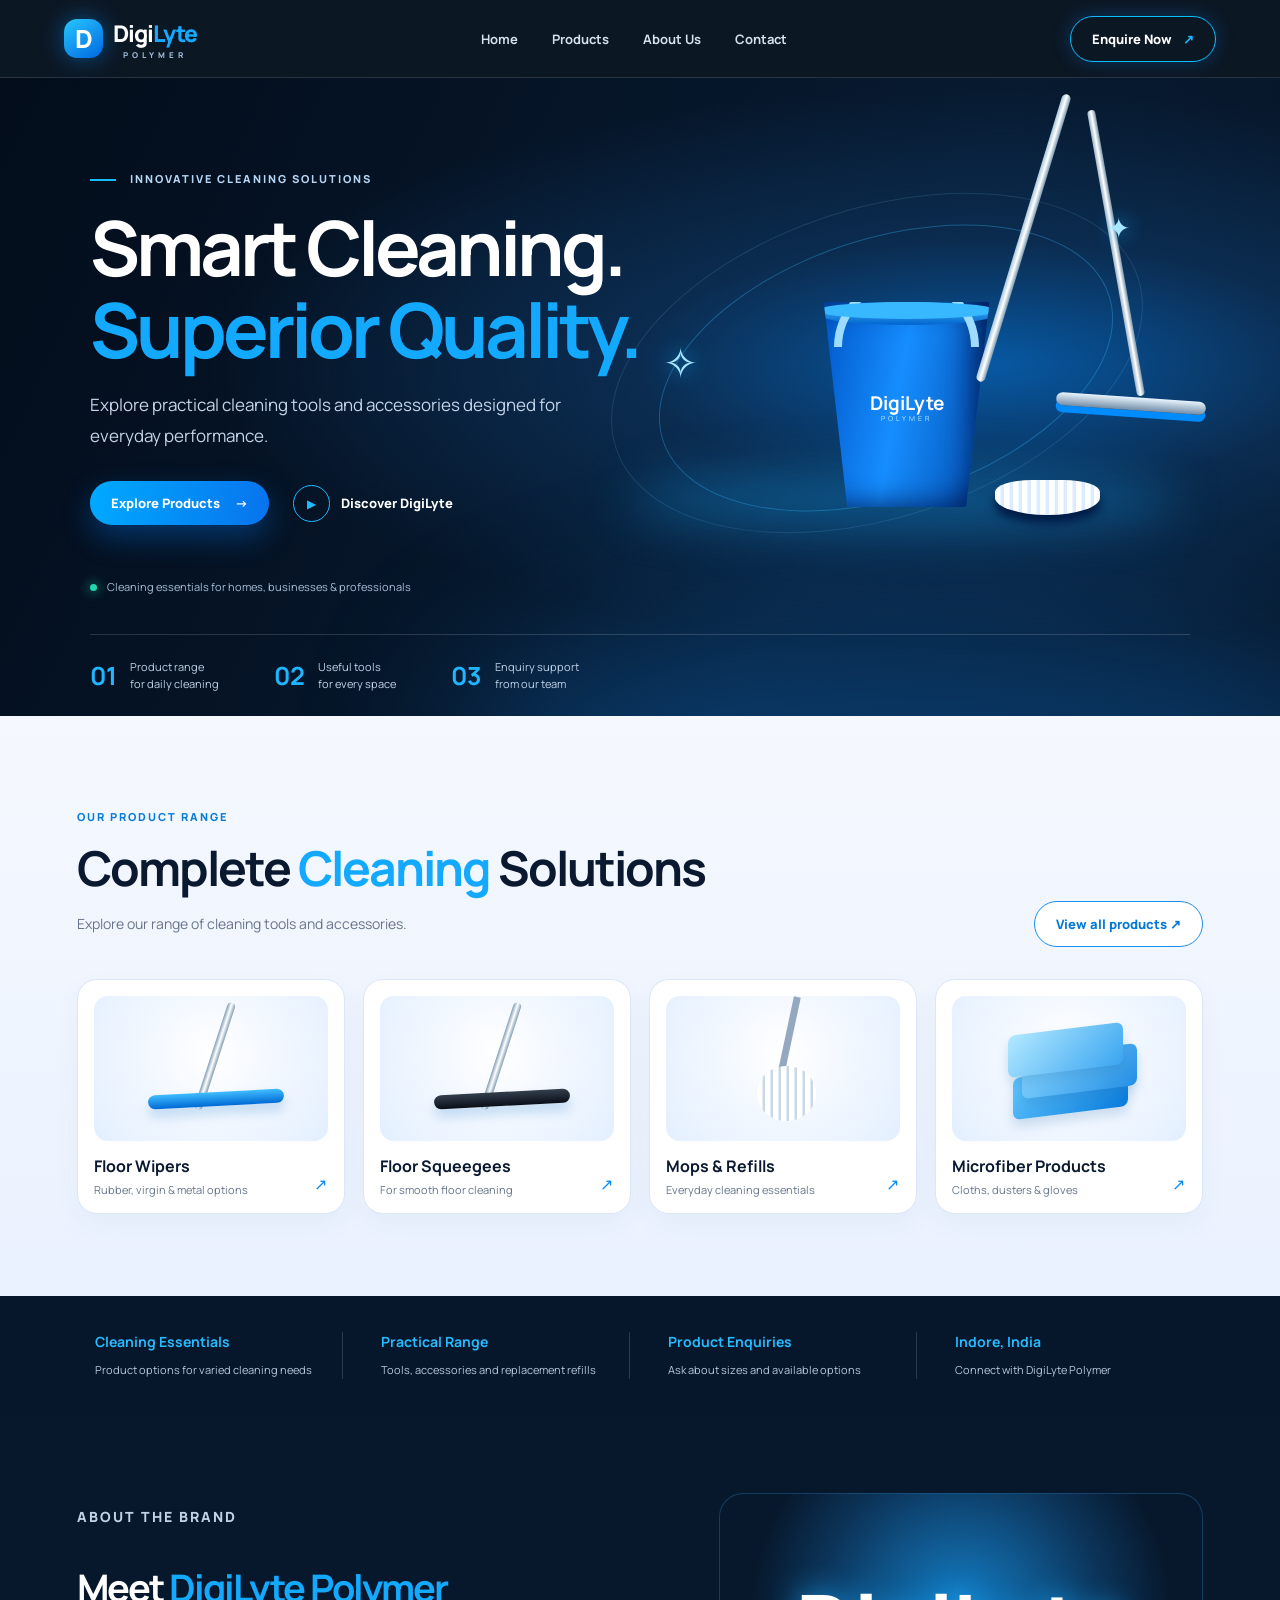
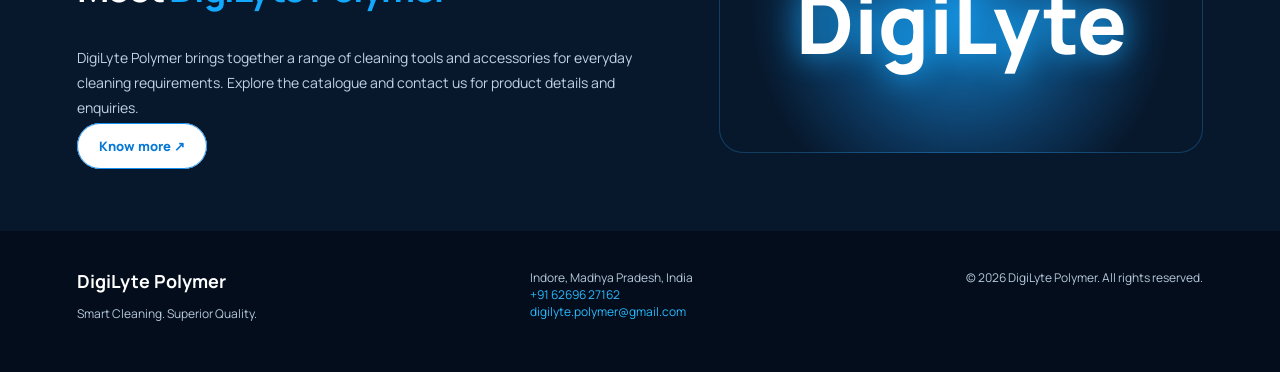
<file: index.html>
<!doctype html><html lang="en"><head><meta charset="utf-8"><meta name="viewport" content="width=device-width,initial-scale=1"><title>Home | DigiLyte Polymer</title><link rel="preconnect" href="https://fonts.googleapis.com"><link href="https://fonts.googleapis.com/css2?family=Manrope:wght@400;500;600;700;800&display=swap" rel="stylesheet"><link rel="stylesheet" href="style.css"></head><body><header class="site-header"><a class="brand" href="index.html"><span class="brand-mark">D</span><span>Digi<span>Lyte</span><small>POLYMER</small></span></a><button class="menu-toggle" aria-label="Open menu">☰</button><nav class="nav"><a href="index.html">Home</a><a href="products.html">Products</a><a href="about.html">About Us</a><a href="contact.html">Contact</a></nav><a class="header-cta" href="contact.html">Enquire Now <b>↗</b></a></header><main><section class="hero"><div class="hero-copy"><p class="eyebrow"><i></i> INNOVATIVE CLEANING SOLUTIONS</p><h1>Smart Cleaning.<br><em>Superior Quality.</em></h1><p class="hero-lead">Explore practical cleaning tools and accessories designed for everyday performance.</p><div class="actions"><a class="btn btn-primary" href="products.html">Explore Products <b>→</b></a><a class="text-link" href="about.html"><span class="play">▶</span> Discover DigiLyte</a></div><div class="hero-note"><span class="pulse"></span> Cleaning essentials for homes, businesses & professionals</div></div><div class="hero-art"><div class="orbit orbit-one"></div><div class="orbit orbit-two"></div><div class="floor-shadow"></div><div class="bucket"><div class="bucket-handle"></div><div class="bucket-rim"></div><strong>DigiLyte</strong><small>POLYMER</small></div><div class="mop-stick"></div><div class="mop-head"></div><div class="squeegee-stick"></div><div class="squeegee-head"></div><div class="spark s1">✦</div><div class="spark s2">✧</div></div><div class="hero-stats"><div><b>01</b><span>Product range<br>for daily cleaning</span></div><div><b>02</b><span>Useful tools<br>for every space</span></div><div><b>03</b><span>Enquiry support<br>from our team</span></div></div></section>
<section class="section products-preview"><div class="section-heading"><div><p class="eyebrow blue">OUR PRODUCT RANGE</p><h2>Complete <em>Cleaning</em> Solutions</h2><p class="muted">Explore our range of cleaning tools and accessories.</p></div><a class="outline-btn" href="products.html">View all products ↗</a></div><div class="product-grid">
<a class="product-card" href="products.html#floor-wipers"><div class="product-visual"><div class="tool-handle"></div><div class="tool-head"></div></div><h3>Floor Wipers</h3><p>Rubber, virgin & metal options</p><span class="card-arrow">↗</span></a>
<a class="product-card" href="products.html#squeegees"><div class="product-visual"><div class="tool-handle"></div><div class="tool-head dark"></div></div><h3>Floor Squeegees</h3><p>For smooth floor cleaning</p><span class="card-arrow">↗</span></a>
<a class="product-card" href="products.html#mops"><div class="product-visual"><div class="mop-pole"></div><div class="mop-yarn"></div></div><h3>Mops & Refills</h3><p>Everyday cleaning essentials</p><span class="card-arrow">↗</span></a>
<a class="product-card" href="products.html#microfiber"><div class="product-visual visual-cloth"><div class="cloth c1"></div><div class="cloth c2"></div><div class="cloth c3"></div></div><h3>Microfiber Products</h3><p>Cloths, dusters & gloves</p><span class="card-arrow">↗</span></a></div></section>
<section class="feature-band"><div><b>Cleaning Essentials</b><span>Product options for varied cleaning needs</span></div><div><b>Practical Range</b><span>Tools, accessories and replacement refills</span></div><div><b>Product Enquiries</b><span>Ask about sizes and available options</span></div><div><b>Indore, India</b><span>Connect with DigiLyte Polymer</span></div></section>
<section class="about-strip"><div><p class="eyebrow">ABOUT THE BRAND</p><h2>Meet <em>DigiLyte Polymer</em></h2><p>DigiLyte Polymer brings together a range of cleaning tools and accessories for everyday cleaning requirements. Explore the catalogue and contact us for product details and enquiries.</p><a class="outline-btn" href="about.html">Know more ↗</a></div><div class="about-art"><span>DigiLyte</span></div></section></main><footer class="footer"><div><strong>DigiLyte Polymer</strong><p>Smart Cleaning. Superior Quality.</p></div><div>Indore, Madhya Pradesh, India<br><a href="tel:+916269627162">+91 62696 27162</a><br><a href="mailto:digilyte.polymer@gmail.com">digilyte.polymer@gmail.com</a></div><div>© 2026 DigiLyte Polymer. All rights reserved.</div></footer><script src="script.js"></script></body></html>
</file>
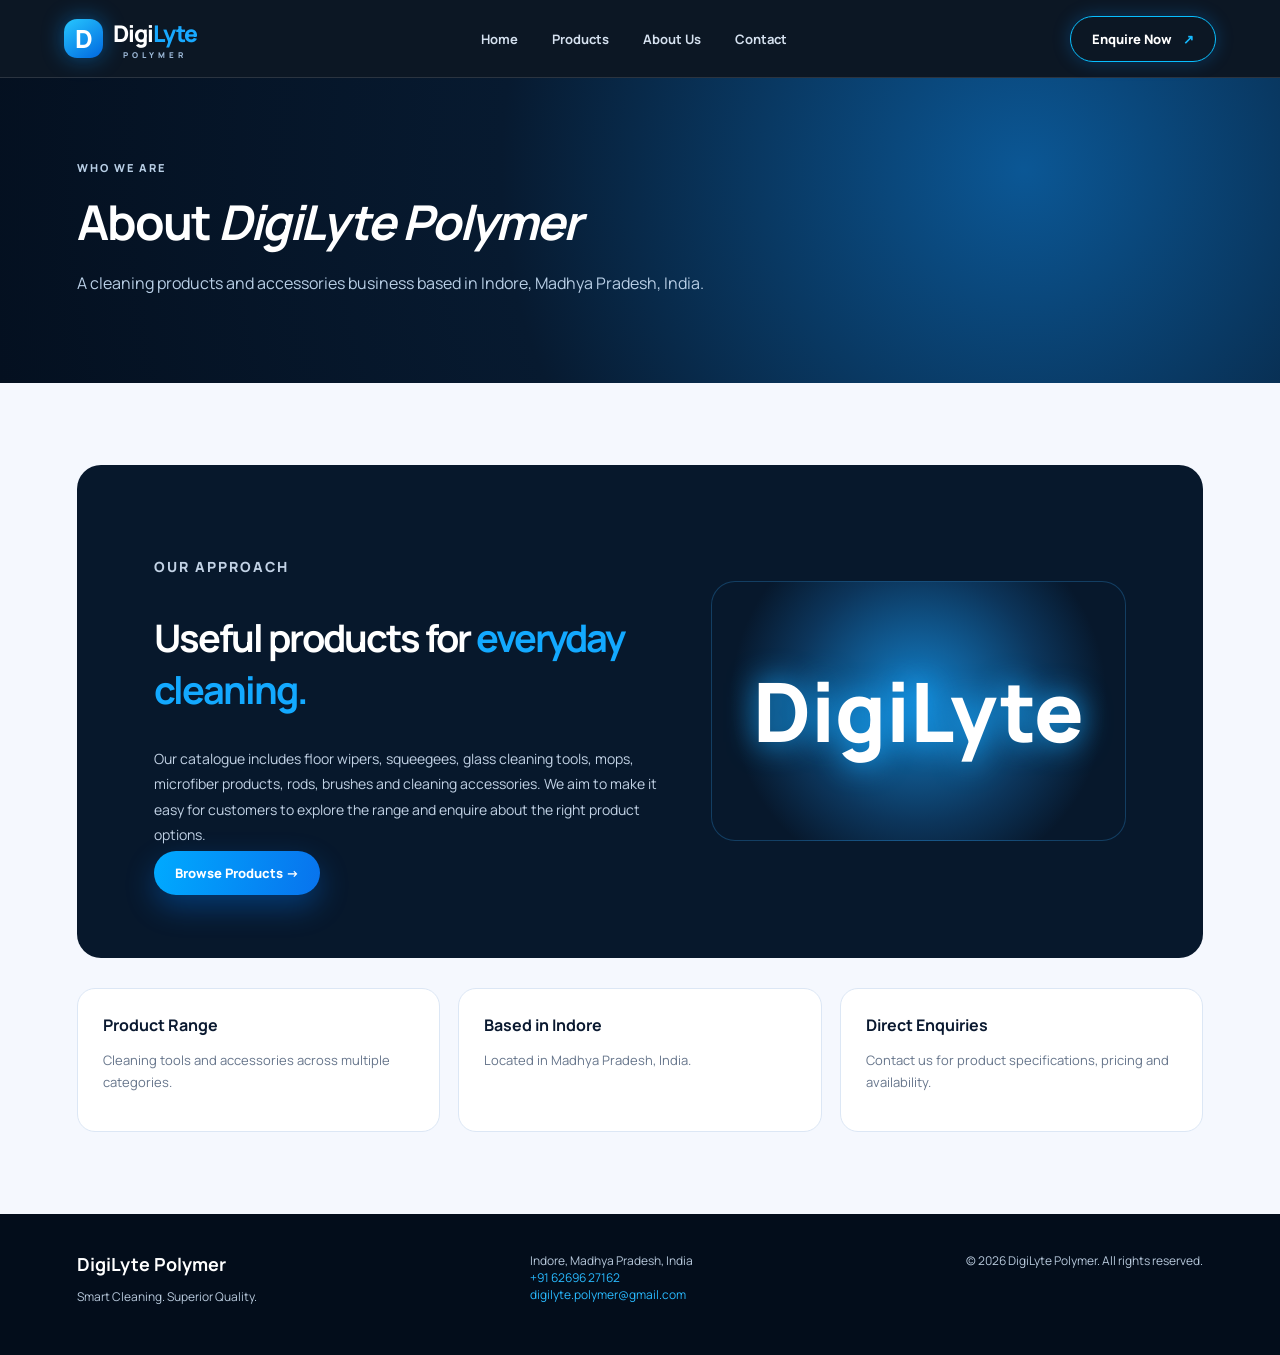
<file: about.html>
<!doctype html><html lang="en"><head><meta charset="utf-8"><meta name="viewport" content="width=device-width,initial-scale=1"><title>About Us | DigiLyte Polymer</title><link rel="preconnect" href="https://fonts.googleapis.com"><link href="https://fonts.googleapis.com/css2?family=Manrope:wght@400;500;600;700;800&display=swap" rel="stylesheet"><link rel="stylesheet" href="style.css"></head><body><header class="site-header"><a class="brand" href="index.html"><span class="brand-mark">D</span><span>Digi<span>Lyte</span><small>POLYMER</small></span></a><button class="menu-toggle" aria-label="Open menu">☰</button><nav class="nav"><a href="index.html">Home</a><a href="products.html">Products</a><a href="about.html">About Us</a><a href="contact.html">Contact</a></nav><a class="header-cta" href="contact.html">Enquire Now <b>↗</b></a></header><main><section class="page-intro"><p class="eyebrow">WHO WE ARE</p><h1>About <em>DigiLyte Polymer</em></h1><p>A cleaning products and accessories business based in Indore, Madhya Pradesh, India.</p></section><section class="section"><div class="about-strip" style="border-radius:24px"><div><p class="eyebrow">OUR APPROACH</p><h2>Useful products for <em>everyday cleaning.</em></h2><p>Our catalogue includes floor wipers, squeegees, glass cleaning tools, mops, microfiber products, rods, brushes and cleaning accessories. We aim to make it easy for customers to explore the range and enquire about the right product options.</p><a class="btn btn-primary" href="products.html">Browse Products →</a></div><div class="about-art"><span>DigiLyte</span></div></div><div class="info-grid"><div class="info-card"><b>Product Range</b><p>Cleaning tools and accessories across multiple categories.</p></div><div class="info-card"><b>Based in Indore</b><p>Located in Madhya Pradesh, India.</p></div><div class="info-card"><b>Direct Enquiries</b><p>Contact us for product specifications, pricing and availability.</p></div></div></section></main><footer class="footer"><div><strong>DigiLyte Polymer</strong><p>Smart Cleaning. Superior Quality.</p></div><div>Indore, Madhya Pradesh, India<br><a href="tel:+916269627162">+91 62696 27162</a><br><a href="mailto:digilyte.polymer@gmail.com">digilyte.polymer@gmail.com</a></div><div>© 2026 DigiLyte Polymer. All rights reserved.</div></footer><script src="script.js"></script></body></html>
</file>
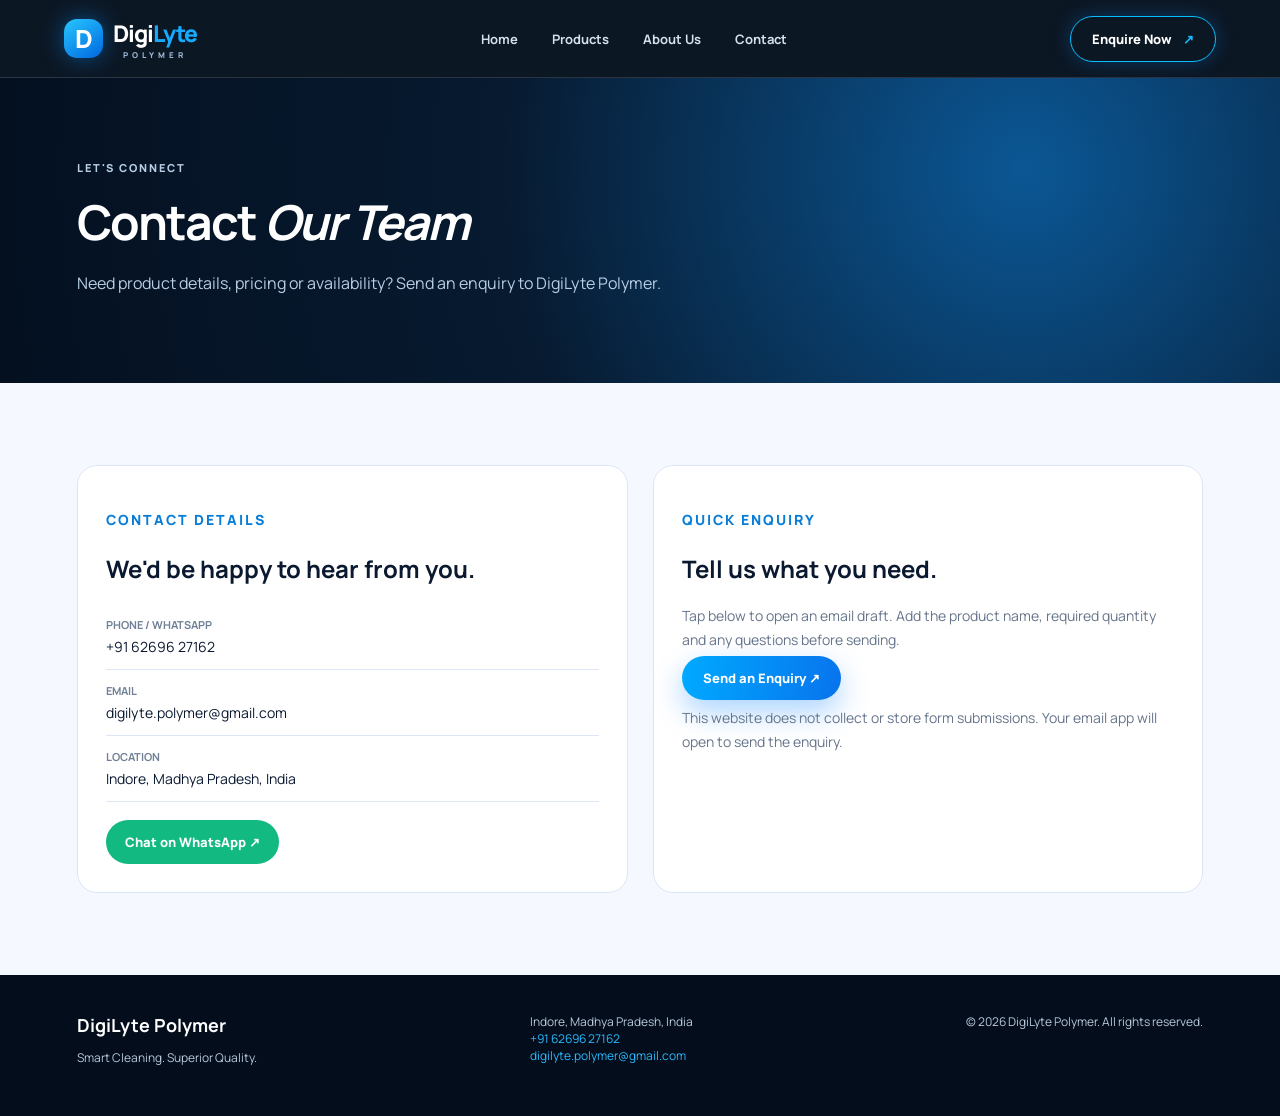
<file: contact.html>
<!doctype html><html lang="en"><head><meta charset="utf-8"><meta name="viewport" content="width=device-width,initial-scale=1"><title>Contact | DigiLyte Polymer</title><link rel="preconnect" href="https://fonts.googleapis.com"><link href="https://fonts.googleapis.com/css2?family=Manrope:wght@400;500;600;700;800&display=swap" rel="stylesheet"><link rel="stylesheet" href="style.css"></head><body><header class="site-header"><a class="brand" href="index.html"><span class="brand-mark">D</span><span>Digi<span>Lyte</span><small>POLYMER</small></span></a><button class="menu-toggle" aria-label="Open menu">☰</button><nav class="nav"><a href="index.html">Home</a><a href="products.html">Products</a><a href="about.html">About Us</a><a href="contact.html">Contact</a></nav><a class="header-cta" href="contact.html">Enquire Now <b>↗</b></a></header><main><section class="page-intro"><p class="eyebrow">LET'S CONNECT</p><h1>Contact <em>Our Team</em></h1><p>Need product details, pricing or availability? Send an enquiry to DigiLyte Polymer.</p></section><section class="section"><div class="contact-layout"><div class="contact-card"><p class="eyebrow blue">CONTACT DETAILS</p><h2>We'd be happy to hear from you.</h2><div class="contact-line"><b>PHONE / WHATSAPP</b><a href="tel:+916269627162">+91 62696 27162</a></div><div class="contact-line"><b>EMAIL</b><a href="mailto:digilyte.polymer@gmail.com">digilyte.polymer@gmail.com</a></div><div class="contact-line"><b>LOCATION</b>Indore, Madhya Pradesh, India</div><a class="whatsapp" href="https://wa.me/916269627162?text=Hello%20DigiLyte%20Polymer%2C%20I%20want%20to%20enquire%20about%20your%20products." target="_blank" rel="noopener">Chat on WhatsApp ↗</a></div><div class="contact-card"><p class="eyebrow blue">QUICK ENQUIRY</p><h2>Tell us what you need.</h2><p>Tap below to open an email draft. Add the product name, required quantity and any questions before sending.</p><a class="btn btn-primary" href="mailto:digilyte.polymer@gmail.com?subject=Product%20Enquiry%20-%20DigiLyte%20Polymer&body=Hello%20DigiLyte%20Polymer%2C%0A%0AI%20would%20like%20to%20enquire%20about%3A%0A%0AProduct%3A%0AQuantity%3A%0ACity%3A%0A%0AThank%20you.">Send an Enquiry ↗</a><p class="small-note">This website does not collect or store form submissions. Your email app will open to send the enquiry.</p></div></div></section></main><footer class="footer"><div><strong>DigiLyte Polymer</strong><p>Smart Cleaning. Superior Quality.</p></div><div>Indore, Madhya Pradesh, India<br><a href="tel:+916269627162">+91 62696 27162</a><br><a href="mailto:digilyte.polymer@gmail.com">digilyte.polymer@gmail.com</a></div><div>© 2026 DigiLyte Polymer. All rights reserved.</div></footer><script src="script.js"></script></body></html>
</file>
<file: style.css>
:root{--navy:#061426;--navy2:#0a2340;--blue:#078df2;--cyan:#19c6ff;--ink:#0a1930;--muted:#66758b;--pale:#eef5ff;--line:#dce7f5;--white:#fff}
*{box-sizing:border-box}html{scroll-behavior:smooth}body{margin:0;font-family:Manrope,Arial,sans-serif;color:var(--ink);background:#f5f8fe}a{text-decoration:none;color:inherit}.site-header{height:78px;padding:0 max(5vw,24px);display:flex;align-items:center;justify-content:space-between;background:rgba(3,14,28,.96);color:#fff;position:sticky;top:0;z-index:10;border-bottom:1px solid #ffffff20;backdrop-filter:blur(16px)}.brand{display:flex;align-items:center;gap:10px;font-weight:800;font-size:23px;letter-spacing:-1px}.brand>span:last-child>span{color:#18a9ff}.brand small{display:block;font-size:8px;letter-spacing:4px;text-align:center;color:#9cb8d7}.brand-mark{width:39px;height:39px;border-radius:13px;background:linear-gradient(145deg,#27c7ff,#0067df);display:grid;place-items:center;font-size:25px;box-shadow:0 0 22px #078df277}.nav{display:flex;gap:34px;font-size:13px;font-weight:700;color:#d5e1ef}.nav a:hover,.nav a.active{color:#29baff}.header-cta,.btn,.outline-btn{border-radius:30px;padding:13px 21px;font-size:13px;font-weight:800}.header-cta{border:1px solid #08bfff;color:#fff;box-shadow:0 0 18px #008bff44}.header-cta b{color:#16baff;margin-left:8px}.menu-toggle{display:none;background:none;color:#fff;border:0;font-size:24px}.hero{min-height:600px;background:radial-gradient(ellipse at 77% 45%,#0759a4 0,#0b2c50 25%,transparent 56%),linear-gradient(115deg,#030d1b,#071a30 65%,#061426);color:white;position:relative;overflow:hidden;padding:82px max(7vw,26px) 0}.hero:after{content:"";position:absolute;inset:auto -10% -190px 35%;height:300px;background:#168fff44;filter:blur(80px);border-radius:50%}.hero-copy{max-width:580px;position:relative;z-index:2}.eyebrow{font-size:11px;letter-spacing:2px;font-weight:800;color:#b6d5f4}.eyebrow i{display:inline-block;width:26px;height:2px;background:#19baff;vertical-align:middle;margin-right:10px}.eyebrow.blue{color:#087dd8}.hero h1{font-size:clamp(42px,6vw,76px);line-height:1.08;letter-spacing:-4px;margin:20px 0}.hero h1 em,h2 em{font-style:normal;color:#13a9ff}.hero-lead{font-size:17px;line-height:1.8;color:#c4d4e8;max-width:490px}.actions{display:flex;gap:24px;align-items:center;margin-top:30px}.btn-primary{background:linear-gradient(100deg,#00aaff,#0873ed);color:white;box-shadow:0 12px 30px #007dff55}.btn b{margin-left:12px}.text-link{font-size:13px;font-weight:800}.play{display:inline-grid;place-items:center;width:37px;height:37px;border:1px solid #20b9ff;border-radius:50%;margin-right:8px;color:#21baff;font-size:11px}.hero-note{font-size:11px;color:#a8bfd8;margin-top:54px}.pulse{display:inline-block;width:7px;height:7px;background:#21d6ad;border-radius:50%;margin-right:8px;box-shadow:0 0 12px #21d6ad}.hero-art{position:absolute;right:5%;top:75px;width:48%;height:430px;z-index:1}.orbit{position:absolute;border:1px solid #39baff55;border-radius:50%;transform:rotate(-18deg)}.orbit-one{width:470px;height:260px;top:85px;left:8%}.orbit-two{width:550px;height:310px;top:55px;left:0;border-color:#8bdfff22}.floor-shadow{position:absolute;bottom:53px;left:4%;width:90%;height:60px;background:#16aaff55;filter:blur(25px);border-radius:50%}.bucket{position:absolute;bottom:76px;left:35%;width:180px;height:205px;background:linear-gradient(100deg,#0054c6,#168eff 45%,#0047a7);clip-path:polygon(4% 0,96% 0,83% 100%,17% 100%);border-radius:10px 10px 35px 35px;box-shadow:inset -22px 0 30px #001d58}.bucket:before{content:"";position:absolute;top:0;left:0;width:100%;height:23px;background:linear-gradient(#50c5ff,#0064ce);border-radius:50%}.bucket strong{position:absolute;top:88px;left:0;width:100%;text-align:center;color:#fff;font-size:19px}.bucket small{position:absolute;top:112px;left:0;width:100%;text-align:center;color:#bce9ff;font-size:7px;letter-spacing:3px}.bucket-handle{position:absolute;top:-25px;left:17px;width:145px;height:70px;border:8px solid #9ddcff;border-bottom:0;border-radius:80px 80px 0 0}.bucket-rim{position:absolute;top:0;width:100%;height:17px;background:#37b8ff;border-radius:50%}.mop-stick{position:absolute;bottom:195px;left:68%;height:300px;width:9px;background:linear-gradient(90deg,#a7c6d9,#fff,#7c9aaf);transform:rotate(17deg);border-radius:10px}.mop-head{position:absolute;bottom:68px;left:64%;width:105px;height:35px;background:repeating-linear-gradient(90deg,#fff 0 5px,#dcecff 6px 9px);border-radius:45% 45% 65% 65%;filter:drop-shadow(0 8px 5px #001a44)}.squeegee-stick{position:absolute;bottom:185px;left:83%;height:290px;width:8px;background:linear-gradient(90deg,#9bb3c8,#fff,#7a93a9);transform:rotate(-10deg);border-radius:8px}.squeegee-head{position:absolute;bottom:173px;left:74%;height:13px;width:150px;background:linear-gradient(#e8f5ff,#738da6);border-radius:8px;transform:rotate(4deg);box-shadow:0 7px 0 #008cff}.spark{position:absolute;color:#a6e7ff;font-size:28px;text-shadow:0 0 20px #13aaff}.s1{top:55px;right:14%}.s2{top:180px;left:10%;font-size:42px}.hero-stats{position:relative;z-index:3;display:flex;gap:55px;border-top:1px solid #ffffff26;margin-top:40px;padding:23px 0}.hero-stats div{display:flex;align-items:center;gap:13px}.hero-stats b{font-size:25px;color:#20b5ff}.hero-stats span{font-size:11px;line-height:1.5;color:#c0d3e8}.section{padding:82px max(6vw,24px)}.products-preview{background:linear-gradient(180deg,#f5f8fe,#eaf2ff)}.section-heading{display:flex;align-items:end;justify-content:space-between;margin-bottom:32px}.section-heading h2,.page-intro h1{font-size:clamp(30px,4vw,48px);letter-spacing:-2px;margin:10px 0}.muted{color:var(--muted);font-size:14px}.outline-btn{border:1px solid #168ff0;color:#0678d6;background:#fff}.product-grid{display:grid;grid-template-columns:repeat(4,1fr);gap:18px}.product-card{position:relative;background:#fff;border:1px solid #dce7f5;border-radius:20px;padding:16px;box-shadow:0 10px 28px #163e6b0b;transition:.25s}.product-card:hover{transform:translateY(-6px);box-shadow:0 18px 35px #1c5b9820}.product-card h3{font-size:16px;margin:14px 0 5px}.product-card p{font-size:11px;color:var(--muted);margin:0}.card-arrow{position:absolute;right:17px;bottom:18px;color:#078df2}.product-visual{height:145px;border-radius:14px;background:radial-gradient(circle at 50% 40%,#fff,#e3efff);position:relative;overflow:hidden}.tool-handle{position:absolute;width:8px;height:112px;background:linear-gradient(90deg,#829db5,#fff,#829db5);left:50%;top:4px;transform:rotate(18deg);border-radius:8px}.tool-head{position:absolute;left:23%;bottom:35px;width:58%;height:14px;border-radius:8px;background:linear-gradient(#40bdff,#006ad5);transform:rotate(-3deg);box-shadow:0 8px 12px #0068bf35}.tool-head.dark{background:linear-gradient(#343f4c,#090f19)}.visual-squeegee .tool-handle{transform:rotate(-18deg)}.mop-pole{position:absolute;left:51%;top:0;height:85px;width:7px;background:#94a9bf;transform:rotate(12deg)}.mop-yarn{position:absolute;bottom:20px;left:39%;width:25%;height:55px;background:repeating-linear-gradient(90deg,#fff 0 5px,#c9d8e8 6px 8px);border-radius:50%}.cloth{position:absolute;width:115px;height:42px;border-radius:7px;background:linear-gradient(135deg,#64c8ff,#087bdc);box-shadow:0 7px 12px #2469a533;left:26%;transform:skewY(-7deg)}.c1{bottom:28px}.c2{bottom:49px;left:30%;background:linear-gradient(135deg,#8bd9ff,#248fe5)}.c3{bottom:70px;left:24%;background:linear-gradient(135deg,#b2e8ff,#3ba6f1)}.visual-glass .tool-head{bottom:47px;width:68%;left:16%;height:10px}.visual-glass .tool-handle{height:60px;top:35px;transform:rotate(-20deg)}.rod{position:absolute;height:120px;width:10px;border-radius:8px;background:linear-gradient(90deg,#8198ad,#fff,#71899f);transform:rotate(20deg);top:5px}.rod.r1{left:40%}.rod.r2{left:50%;transform:rotate(20deg);background:linear-gradient(90deg,#0878dc,#fff,#0878dc)}.rod.r3{left:60%}.brush{position:absolute;left:34%;bottom:32px;width:90px;height:30px;border-radius:7px;background:#087cde}.brush:before{content:"";position:absolute;left:35px;bottom:22px;width:8px;height:85px;background:#a7bacd;transform:rotate(10deg)}.feature-band{background:#06172b;color:#fff;padding:36px max(6vw,24px);display:grid;grid-template-columns:repeat(4,1fr);gap:20px}.feature-band div{border-right:1px solid #ffffff25;padding:0 18px}.feature-band div:last-child{border:0}.feature-band b{display:block;color:#26baff;font-size:14px;margin-bottom:6px}.feature-band span{font-size:11px;color:#b7c8da}.about-strip{padding:75px max(6vw,24px);display:grid;grid-template-columns:1.1fr .9fr;gap:50px;align-items:center;background:#07182c;color:#fff}.about-strip h2{font-size:38px;letter-spacing:-2px}.about-strip p{color:#c2d2e5;line-height:1.8;font-size:14px}.about-art{min-height:260px;border-radius:24px;background:radial-gradient(circle at 50% 45%,#147fc8,#0c355b 50%,#07182c 75%);display:grid;place-items:center;border:1px solid #2a8bce55}.about-art span{font-size:82px;font-weight:800;color:#fff;text-shadow:0 0 30px #19aaff}.footer{background:#030d1b;color:#b8c9dc;padding:38px max(6vw,24px);display:flex;justify-content:space-between;gap:30px;flex-wrap:wrap;font-size:12px}.footer strong{color:#fff;font-size:18px}.footer a{color:#29baff}.page-intro{padding:70px max(6vw,24px);background:radial-gradient(circle at 80% 30%,#0b5795,#071a30 50%,#041020);color:#fff}.page-intro p{color:#b8cee5;max-width:650px;line-height:1.7}.catalog{padding-top:55px}.category-title{font-size:22px;margin:38px 0 18px}.catalog .product-grid{grid-template-columns:repeat(3,1fr)}.catalog .product-card{min-height:235px}.catalog .product-visual{height:135px}.tag{display:inline-block;margin-top:12px;font-size:10px;font-weight:800;color:#087bdc;background:#e8f4ff;padding:6px 10px;border-radius:20px}.info-grid{display:grid;grid-template-columns:repeat(3,1fr);gap:18px;margin-top:30px}.info-card{background:white;border:1px solid var(--line);border-radius:18px;padding:25px}.info-card b{font-size:16px}.info-card p{font-size:13px;color:var(--muted);line-height:1.7}.contact-layout{display:grid;grid-template-columns:1fr 1fr;gap:25px}.contact-card{background:white;border:1px solid var(--line);padding:28px;border-radius:20px}.contact-card p{color:var(--muted);font-size:14px;line-height:1.7}.contact-line{padding:13px 0;border-bottom:1px solid var(--line);font-size:14px}.contact-line b{display:block;font-size:11px;color:#718096;margin-bottom:5px}.whatsapp{display:inline-block;background:#12b981;color:#fff;padding:13px 19px;border-radius:30px;font-size:13px;font-weight:800;margin-top:18px}.small-note{font-size:11px;color:#718096;margin-top:18px}
@media(max-width:850px){.nav{gap:16px}.hero-art{right:-8%;opacity:.65;width:55%}.hero-copy{max-width:520px}.product-grid{grid-template-columns:repeat(2,1fr)}.catalog .product-grid{grid-template-columns:repeat(2,1fr)}.feature-band{grid-template-columns:repeat(2,1fr)}.about-strip{grid-template-columns:1fr}.hero-stats{gap:18px}}
@media(max-width:620px){.site-header{height:66px}.menu-toggle{display:block;margin-left:auto;margin-right:15px}.nav{display:none;position:absolute;top:66px;left:0;right:0;background:#061426;padding:20px 25px;flex-direction:column;gap:20px}.nav.open{display:flex}.header-cta{padding:10px 13px;font-size:11px}.brand{font-size:19px}.brand-mark{width:34px;height:34px}.hero{padding-top:65px;min-height:650px}.hero-art{top:270px;right:-24%;width:90%;opacity:.45;transform:scale(.85)}.hero h1{font-size:46px;letter-spacing:-2px}.hero-lead{font-size:14px;max-width:370px}.hero-note{margin-top:35px}.hero-stats{margin-top:42px;gap:10px;justify-content:space-between}.hero-stats b{font-size:19px}.hero-stats span{font-size:9px}.section{padding:58px 20px}.section-heading{display:block}.section-heading .outline-btn{display:inline-block;margin-top:15px}.product-grid,.catalog .product-grid{grid-template-columns:repeat(2,minmax(0,1fr));gap:11px}.product-card{padding:10px;border-radius:15px}.product-visual{height:112px}.product-card h3{font-size:13px}.product-card p{font-size:10px}.feature-band{padding:30px 20px;gap:20px}.feature-band div{padding:0 8px}.about-strip{padding:55px 22px;gap:20px}.about-strip h2{font-size:30px}.about-art{min-height:190px}.about-art span{font-size:62px}.page-intro{padding:55px 22px}.page-intro h1{font-size:38px}.info-grid,.contact-layout{grid-template-columns:1fr}.footer{padding:30px 22px}.actions{gap:14px;flex-wrap:wrap}.btn-primary{padding:12px 16px}}

.real-product-grid{display:grid;grid-template-columns:repeat(3,minmax(0,1fr));gap:20px}
.real-product-card{overflow:hidden;background:#fff;border:1px solid #dce7f5;border-radius:19px;box-shadow:0 10px 28px #163e6b0b;transition:transform .22s,box-shadow .22s}
.real-product-card:hover{transform:translateY(-5px);box-shadow:0 18px 35px #1c5b9820}
.real-photo{height:220px;background:#fff;display:flex;align-items:center;justify-content:center;padding:8px}
.real-photo img{display:block;width:100%;height:100%;object-fit:contain}
.real-product-info{padding:17px 18px 19px}
.real-product-info h3{font-size:15px;margin:0 0 13px;min-height:40px}
.real-product-info a{font-size:11px;font-weight:800;color:#087bdc}
.real-product-info a span{margin-left:6px}
@media(max-width:800px){.real-product-grid{grid-template-columns:repeat(2,minmax(0,1fr))}.real-photo{height:180px}}
@media(max-width:480px){.real-product-grid{gap:11px}.real-product-card{border-radius:14px}.real-photo{height:140px;padding:5px}.real-product-info{padding:12px}.real-product-info h3{font-size:12px;min-height:35px}.real-product-info a{font-size:10px}}
</file>
